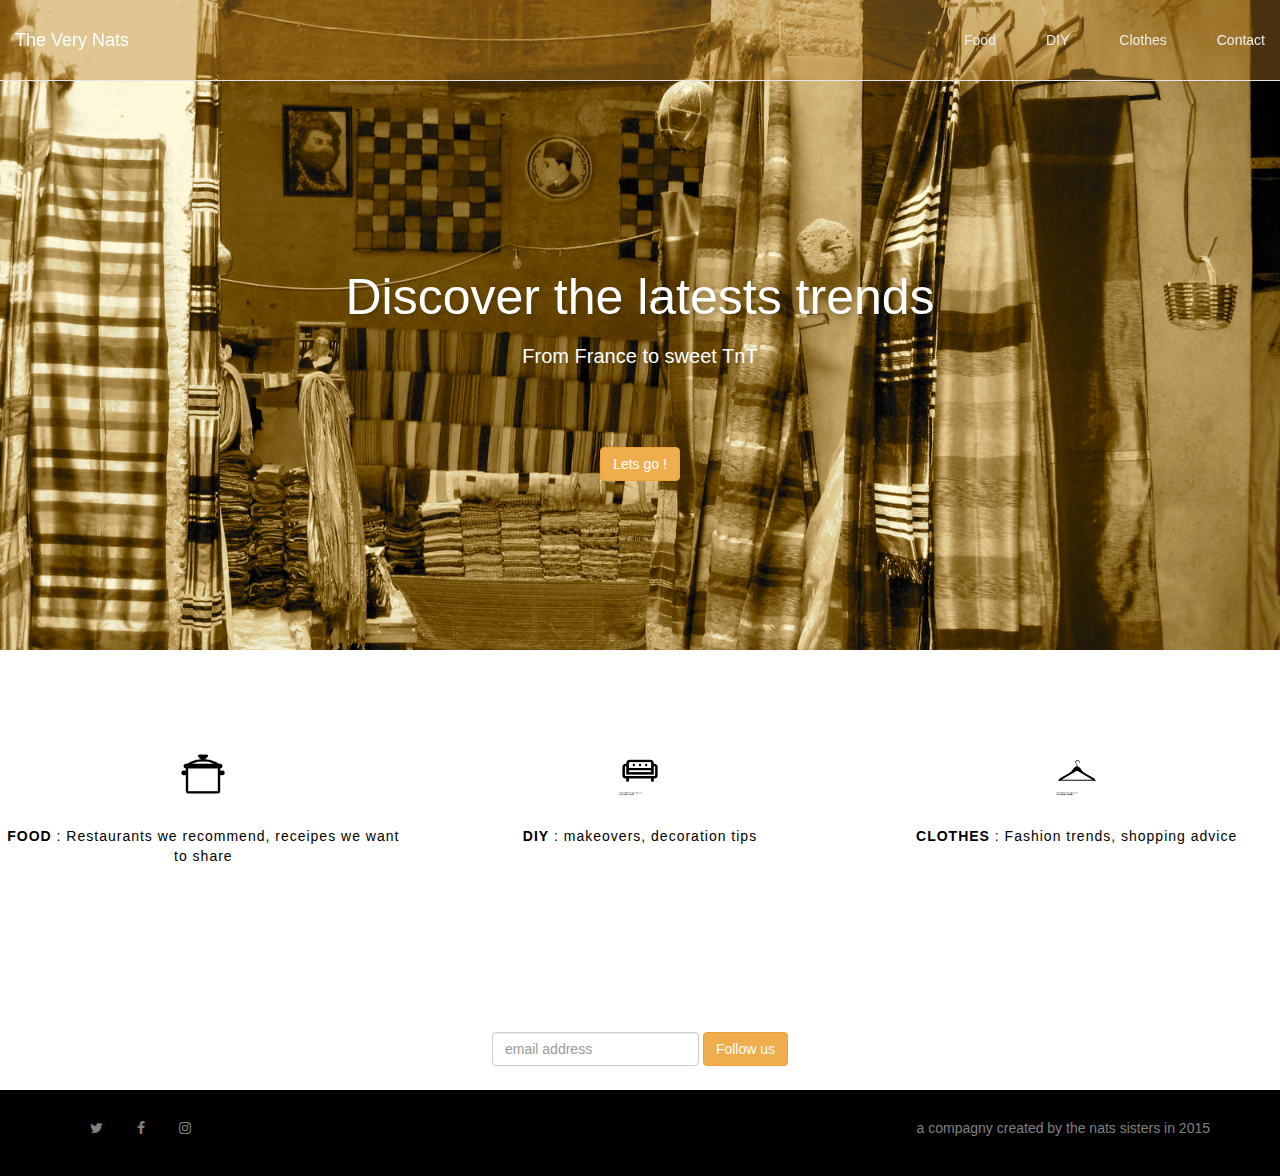
<file: index.html>
<!DOCTYPE html>
<html>
  <head>
    <link rel="stylesheet" href="https://maxcdn.bootstrapcdn.com/font-awesome/4.4.0/css/font-awesome.min.css">
    <meta charset="utf-8">
    <meta http-equiv="X-UA-Compatible" content="IE=edge">
    <meta name="viewport" content="width=device-width, initial-scale=1">

    <title>The Very Nats - discover the latest trends</title>
    <meta name="description" content="Restaurants we recommend, receipes we share, DYI, fashion trends, shopping advice" />

    <!-- facebook meta data -->
    <meta property="og:title" content="Theverynats" />
    <meta property="og:type" content="article" />
    <meta property="og:url" content="http://www.theverynats.com/" />
    <meta property="og:image" content="http://www.theverynats.com/Images/camels/theverynats-camels.jpg" />
    <meta property="og:description" content="Restaurants we recommend, receipes we share, DYI, fashion trends, shopping advice, ..." />
    <meta property="og:site_name" content="The Very Nats - discover the latest trends" />
    <meta property="fb:admins" content="100010393772314" />

    <!-- twitter meta data -->
    <meta name="twitter:card" content="summary_large_image">
    <meta name="twitter:site" content="@theverynats">
    <meta name="twitter:title" content="The Very Nats - discover the latest trends">
    <meta name="twitter:description" content="Restaurants we recommend, receipes we share, DYI, fashion trends, shopping advice, ...">
    <meta name="twitter:creator" content="@theverynats">
    <meta name="twitter:image:src" content="http://www.theverynats.com/Images/camels/theverynats-camels.jpg">


    <!-- Facebook Pixel Code -->
    <script>
    !function(f,b,e,v,n,t,s){if(f.fbq)return;n=f.fbq=function(){n.callMethod?
    n.callMethod.apply(n,arguments):n.queue.push(arguments)};if(!f._fbq)f._fbq=n;
    n.push=n;n.loaded=!0;n.version='2.0';n.queue=[];t=b.createElement(e);t.async=!0;
    t.src=v;s=b.getElementsByTagName(e)[0];s.parentNode.insertBefore(t,s)}(window,
    document,'script','//connect.facebook.net/en_US/fbevents.js');
    fbq('init', '1501380130186462');
    fbq('track', "PageView");</script>
    <noscript><img height="1" width="1" style="display:none"
    src="https://www.facebook.com/tr?id=1501380130186462&ev=PageView&noscript=1"
    /></noscript>
    <!-- End Facebook Pixel Code -->

    <link rel="stylesheet" href="https://maxcdn.bootstrapcdn.com/bootstrap/3.2.0/css/bootstrap.min.css">
    <link rel="stylesheet" href="https://maxcdn.bootstrapcdn.com/font-awesome/4.1.0/css/font-awesome.min.css">

    <link href='https://fonts.googleapis.com/css?family=Caudex:400,400italic,700' rel='stylesheet' type='text/css'>
    <link rel="stylesheet" href="Style/style.css">

    <!-- HTML5 Shim and Respond.js IE8 support of HTML5 elements and media queries -->
    <!-- Leave those next 4 lines if you care about users using IE8 -->
    <!--[if lt IE 9]>
      <script src="https://oss.maxcdn.com/html5shiv/3.7.2/html5shiv.min.js"></script>
      <script src="https://oss.maxcdn.com/respond/1.4.2/respond.min.js"></script>
    <![endif]-->
  </head>
  <body>

<nav class="navbar navbar-default navbar-transparent navbar-fixed-top">
  <div class="container-fluid">
    <!-- Brand and toggle get grouped for better mobile display -->
    <div class="navbar-header">
      <button type="button" class="navbar-toggle collapsed" data-toggle="collapse" data-target="#bs-example-navbar-collapse-1" aria-expanded="false">
        <span class="sr-only">Toggle navigation</span>
        <span class="icon-bar"></span>
        <span class="icon-bar"></span>
        <span class="icon-bar"></span>
      </button>
      <a class="navbar-brand" href="index.html">The Very Nats</a>
    </div>

    <!-- Collect the nav links, forms, and other content for toggling -->
    <div class="collapse navbar-collapse" id="bs-example-navbar-collapse-1">
      <ul class="nav navbar-nav">
        
        
      </ul>

      <ul class="nav navbar-nav navbar-right">
        <li><a href="food.html">Food</a></li>
        <li><a href="diy.html">DIY</a></li>
        <li><a href="clothes.html">Clothes</a></li>
        <li><a href="contact.html">Contact</a></li>
        <!-- <li class="dropdown">
          <a href="#" class="dropdown-toggle" data-toggle="dropdown" role="button" aria-haspopup="true" aria-expanded="false">Folow us <span class="caret"></span></a>
          <ul class="dropdown-menu">
            <li><a href="https://twitter.com/theverynats"><i class="fa fa-twitter"> twitter</i>
            </a></li>
            <li><a href="https://www.facebook.com/theverynats"><i class="fa fa-facebook"> facebook</i>
            </a></li>
            <li><a href="https://www.instagram.com/theverynats"><i class="fa fa-instagram"> instagram</i></a></li>
          </ul>
        </li> -->
      </ul>
    </div><!-- /.navbar-collapse -->
  </div><!-- /.container-fluid -->
</nav>
    

    <div id="wrapper">

      <div class='text-center' id="title">
        <h1 class="logo">Discover the latests trends 
        </h1>
        <h2 class="logo">From France to sweet TnT 
        </h2>
    
        <button class="btn btn-warning">
          <a href="food.html"> 
            Lets go !
          </a>
        </button>
<!--       <button type="button" class="btn btn-warning btn-lg" data-toggle="modal" data-target="#Contact">
        Contact us
      </button> -->

      </div>
    </div>

<!--       <!-- Modal -->
      <div class="modal fade" id="Contact" tabindex="-1" role="dialog" aria-labelledby="myModalLabel">
        <div class="modal-dialog" role="document">
          <div class="modal-content">
            <div class="modal-header">
              <button type="button" class="close" data-dismiss="modal" aria-label="Close"><span aria-hidden="true">&times;</span></button>
              <h4 class="modal-title" id="myModalLabel">Contact us</h4>
            </div>
            <div class="modal-body">
                <div id="wufoo-rxe0m951jj1chl">
                Fill out my <a href="https://theverynats.wufoo.com/forms/rxe0m951jj1chl">online form</a>.
                </div>
                <div id="wuf-adv" style="font-family:inherit;font-size: small;color:#a7a7a7;text-align:center;display:block;">Use <a href="http://www.wufoo.com/gallery/templates/">Wufoo templates</a> to make your own HTML forms.</div>
                <script type="text/javascript">var rxe0m951jj1chl;(function(d, t) {
                var s = d.createElement(t), options = {
                'userName':'theverynats',
                'formHash':'rxe0m951jj1chl',
                'autoResize':true,
                'height':'577',
                'async':true,
                'host':'wufoo.com',
                'header':'show',
                'ssl':true};
                s.src = ('https:' == d.location.protocol ? 'https://' : 'http://') + 'www.wufoo.com/scripts/embed/form.js';
                s.onload = s.onreadystatechange = function() {
                var rs = this.readyState; if (rs) if (rs != 'complete') if (rs != 'loaded') return;
                try { rxe0m951jj1chl = new WufooForm();rxe0m951jj1chl.initialize(options);rxe0m951jj1chl.display(); } catch (e) {}};
                var scr = d.getElementsByTagName(t)[0], par = scr.parentNode; par.insertBefore(s, scr);
                })(document, 'script');</script>

              </div> -->

<!--             <div class="modal-footer">
              <button type="button" class="btn btn-default" data-dismiss="modal">Close</button>
              <button type="button" class="btn btn-primary">Save changes</button>
            </div> -->
          </div>
        </div>
      </div>



    <div id="content" class='text-center'>
      <div class="row">

          <div class="col-xs-4 col-md-4 feature">
            <a href="food.html">
            <img src="Images/cocotte/cocotte.png" alt="casserole" width="48">
            <P>
              <strong>FOOD</strong> : Restaurants we recommend, receipes we want to share
            </P>
            </a>
          </div>

          <div class="col-xs-4 col-md-4 feature">
            <a href="diy.html">
            <img src="Images/canape/canape.png" alt="couch" width="48">
            <p>
            <strong>DIY</strong> : makeovers, decoration tips
            </p>
            </a>
          </div>

          <div class="col-xs-4 col-md-4 feature">
            <a href="clothes.html">
            <img src="Images/cintre/cintre.png" alt="clothes hanger" width="48">
            <p>
              <strong>CLOTHES </strong>: Fashion trends, shopping advice
            </p>
            </a>
          </div>

      </div>


    </div>


   <div class="container" id="news">
      <div class="row">

        <div class="col-xs-12 text-center">

          <h2>
            Subscribe to our newsletter
          </h2>

          <!-- Begin MailChimp Signup Form -->
          <div id="mc_embed_signup">
          <form action="http://theverynats.us11.list-manage.com/subscribe/post?u=dc280dd47b1c2f95b365bc041&amp;id=207cbbeba6" method="post" id="mc-embedded-subscribe-form" name="mc-embedded-subscribe-form" class="validate form-inline" target="_blank" novalidate>
            
            <input type="email" value="" name="EMAIL" class="email form-control" id="mce-EMAIL" placeholder="email address" required>
            
            <input type="submit" value="Follow us" name="subscribe" id="mc-embedded-subscribe" class="btn btn-warning">

          </form>
          </div>

          <!--End mc_embed_signup-->


        </div>
      </div>
    </div>



    <div id="footer">  
    <div class="container">
      <div class="row">

        <div class="col-xs-6 col-md-4">
      
          <ul class='list-inline'>
            <li> 
              <a href="https://twitter.com/theverynats">
                <i class="fa fa-twitter"></i>
              </a>
            </li>
            <li>
              <a href="https://www.facebook.com/theverynats"> 
                <i class="fa fa-facebook"></i>
              </a>
            </li>
            <li>
              <a href="https://www.instagram.com/theverynats"> 
                <i class="fa fa-instagram"></i>
              </a>
            </li>
          </ul>
        </div>

        <div class="col-xs-6 col-md-8">
          <p class="text-right">a compagny created by the nats sisters in 2015</p>
        </div>

      </div>
    </div>
    </div>  
  
  </div>



    <!-- Including Bootstrap JS (with its jQuery dependency) so that dynamic components work -->
    <script src="https://ajax.googleapis.com/ajax/libs/jquery/1.11.1/jquery.min.js"></script>
    <script src="https://maxcdn.bootstrapcdn.com/bootstrap/3.2.0/js/bootstrap.min.js"></script>
    <script>
    (function(i,s,o,g,r,a,m){i['GoogleAnalyticsObject']=r;i[r]=i[r]||function(){
    (i[r].q=i[r].q||[]).push(arguments)},i[r].l=1*new Date();a=s.createElement(o),
    m=s.getElementsByTagName(o)[0];a.async=1;a.src=g;m.parentNode.insertBefore(a,m)
    })(window,document,'script','//www.google-analytics.com/analytics.js','ga');

    ga('create', 'UA-68095955-1', 'auto');
    ga('send', 'pageview');

    </script>
  </body>
</html>
</file>
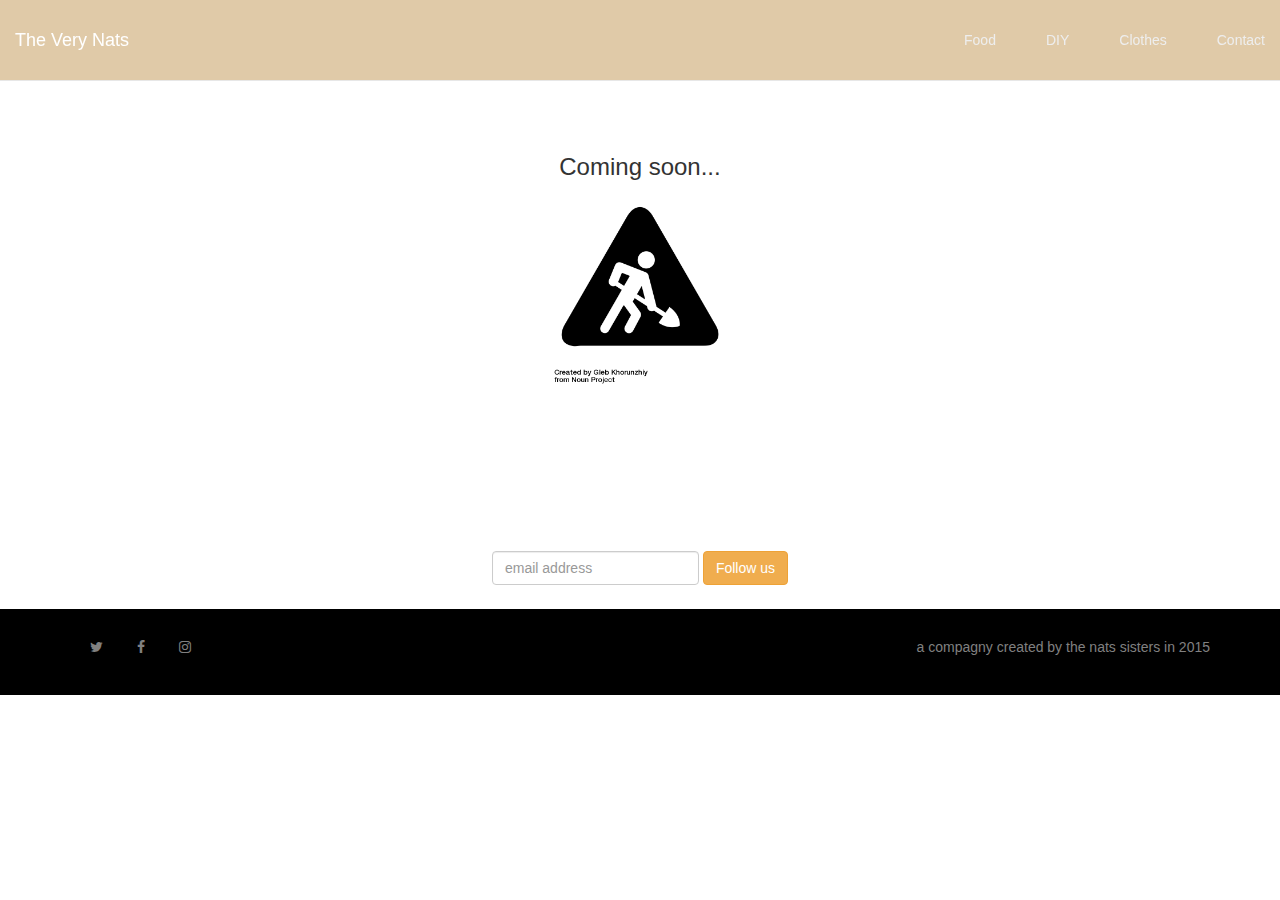
<file: clothes.html>
<!DOCTYPE html>
<html>
  <head>
    <link rel="stylesheet" href="https://maxcdn.bootstrapcdn.com/font-awesome/4.4.0/css/font-awesome.min.css">
    <meta charset="utf-8">
    <meta http-equiv="X-UA-Compatible" content="IE=edge">
    <meta name="viewport" content="width=device-width, initial-scale=1">

    <title>The Very Nats - discover the latest trends</title>
    <meta name="description" content="Restaurants we recommend, receipes we share, DYI, fashion trends, shopping advice" />

    <!-- facebook meta data -->
    <meta property="og:title" content="Theverynats" />
    <meta property="og:type" content="article" />
    <meta property="og:url" content="http://www.theverynats.com/" />
    <meta property="og:image" content="http://www.theverynats.com/Images/camels/theverynats-camels.jpg" />
    <meta property="og:description" content="Restaurants we recommend, receipes we share, DYI, fashion trends, shopping advice, ..." />
    <meta property="og:site_name" content="The Very Nats - discover the latest trends" />
    <meta property="fb:admins" content="100010393772314" />

    <!-- twitter meta data -->
    <meta name="twitter:card" content="summary_large_image">
    <meta name="twitter:site" content="@theverynats">
    <meta name="twitter:title" content="The Very Nats - discover the latest trends">
    <meta name="twitter:description" content="Restaurants we recommend, receipes we share, DYI, fashion trends, shopping advice, ...">
    <meta name="twitter:creator" content="@theverynats">
    <meta name="twitter:image:src" content="http://www.theverynats.com/Images/camels/theverynats-camels.jpg">


    <!-- Facebook Pixel Code -->
    <script>
    !function(f,b,e,v,n,t,s){if(f.fbq)return;n=f.fbq=function(){n.callMethod?
    n.callMethod.apply(n,arguments):n.queue.push(arguments)};if(!f._fbq)f._fbq=n;
    n.push=n;n.loaded=!0;n.version='2.0';n.queue=[];t=b.createElement(e);t.async=!0;
    t.src=v;s=b.getElementsByTagName(e)[0];s.parentNode.insertBefore(t,s)}(window,
    document,'script','//connect.facebook.net/en_US/fbevents.js');
    fbq('init', '1501380130186462');
    fbq('track', "PageView");</script>
    <noscript><img height="1" width="1" style="display:none"
    src="https://www.facebook.com/tr?id=1501380130186462&ev=PageView&noscript=1"
    /></noscript>
    <!-- End Facebook Pixel Code -->

    <link rel="stylesheet" href="https://maxcdn.bootstrapcdn.com/bootstrap/3.2.0/css/bootstrap.min.css">
    <link rel="stylesheet" href="https://maxcdn.bootstrapcdn.com/font-awesome/4.1.0/css/font-awesome.min.css">

    <link href='https://fonts.googleapis.com/css?family=Caudex:400,400italic,700' rel='stylesheet' type='text/css'>
    <link rel="stylesheet" href="Style/style.css">

    <!-- HTML5 Shim and Respond.js IE8 support of HTML5 elements and media queries -->
    <!-- Leave those next 4 lines if you care about users using IE8 -->
    <!--[if lt IE 9]>
      <script src="https://oss.maxcdn.com/html5shiv/3.7.2/html5shiv.min.js"></script>
      <script src="https://oss.maxcdn.com/respond/1.4.2/respond.min.js"></script>
    <![endif]-->
  </head>
  <body>

<nav class="navbar navbar-default navbar-transparent navbar-fixed-top">
  <div class="container-fluid">
    <!-- Brand and toggle get grouped for better mobile display -->
    <div class="navbar-header">
      <button type="button" class="navbar-toggle collapsed" data-toggle="collapse" data-target="#bs-example-navbar-collapse-1" aria-expanded="false">
        <span class="sr-only">Toggle navigation</span>
        <span class="icon-bar"></span>
        <span class="icon-bar"></span>
        <span class="icon-bar"></span>
      </button>
      <a class="navbar-brand" href="index.html">The Very Nats</a>
    </div>

    <!-- Collect the nav links, forms, and other content for toggling -->
    <div class="collapse navbar-collapse" id="bs-example-navbar-collapse-1">
      <ul class="nav navbar-nav">
        
        
      </ul>

      <ul class="nav navbar-nav navbar-right">
        <li><a href="food.html">Food</a></li>
        <li><a href="diy.html">DIY</a></li>
        <li><a href="clothes.html">Clothes</a></li>
        <li><a href="contact.html">Contact</a></li>
        <!-- <li class="dropdown">
          <a href="#" class="dropdown-toggle" data-toggle="dropdown" role="button" aria-haspopup="true" aria-expanded="false">Folow us <span class="caret"></span></a>
          <ul class="dropdown-menu">
            <li><a href="https://twitter.com/theverynats"><i class="fa fa-twitter"> twitter</i>
            </a></li>
            <li><a href="https://www.facebook.com/theverynats"><i class="fa fa-facebook"> facebook</i>
            </a></li>
            <li><a href="https://www.instagram.com/theverynats"><i class="fa fa-instagram"> instagram</i></a></li>
          </ul>
        </li> -->
      </ul>
    </div><!-- /.navbar-collapse -->
  </div><!-- /.container-fluid -->
</nav>
    
  <div class='vertical-spacer'>
  </div>

  <div class='text-center wip'>
      <p>
        Coming soon...
      </p>
      <img src="Images/wip/wip.png" width="200">
  </div>

  <div class='vertical-spacer'>
  </div>

   <div class="container" id="news">
      <div class="row">

        <div class="col-xs-12 text-center">

          <h2>
            Subscribe to our newsletter
          </h2>

          <!-- Begin MailChimp Signup Form -->
          <div id="mc_embed_signup">
          <form action="http://theverynats.us11.list-manage.com/subscribe/post?u=dc280dd47b1c2f95b365bc041&amp;id=207cbbeba6" method="post" id="mc-embedded-subscribe-form" name="mc-embedded-subscribe-form" class="validate form-inline" target="_blank" novalidate>
            
            <input type="email" value="" name="EMAIL" class="email form-control" id="mce-EMAIL" placeholder="email address" required>
            
            <input type="submit" value="Follow us" name="subscribe" id="mc-embedded-subscribe" class="btn btn-warning">

          </form>
          </div>

          <!--End mc_embed_signup-->


        </div>
      </div>
    </div>



    <div id="footer">  
    <div class="container">
      <div class="row">

        <div class="col-xs-6 col-md-4">
      
          <ul class='list-inline'>
            <li> 
              <a href="https://twitter.com/theverynats">
                <i class="fa fa-twitter"></i>
              </a>
            </li>
            <li>
              <a href="https://www.facebook.com/theverynats"> 
                <i class="fa fa-facebook"></i>
              </a>
            </li>
            <li>
              <a href="https://www.instagram.com/theverynats"> 
                <i class="fa fa-instagram"></i>
              </a>
            </li>
          </ul>
        </div>

        <div class="col-xs-6 col-md-8">
          <p class="text-right">a compagny created by the nats sisters in 2015</p>
        </div>

      </div>
    </div>
    </div>  
  
  </div>



    <!-- Including Bootstrap JS (with its jQuery dependency) so that dynamic components work -->
    <script src="https://ajax.googleapis.com/ajax/libs/jquery/1.11.1/jquery.min.js"></script>
    <script src="https://maxcdn.bootstrapcdn.com/bootstrap/3.2.0/js/bootstrap.min.js"></script>
    <script>
    (function(i,s,o,g,r,a,m){i['GoogleAnalyticsObject']=r;i[r]=i[r]||function(){
    (i[r].q=i[r].q||[]).push(arguments)},i[r].l=1*new Date();a=s.createElement(o),
    m=s.getElementsByTagName(o)[0];a.async=1;a.src=g;m.parentNode.insertBefore(a,m)
    })(window,document,'script','//www.google-analytics.com/analytics.js','ga');

    ga('create', 'UA-68095955-1', 'auto');
    ga('send', 'pageview');

    </script>
  </body>
</html>
</file>
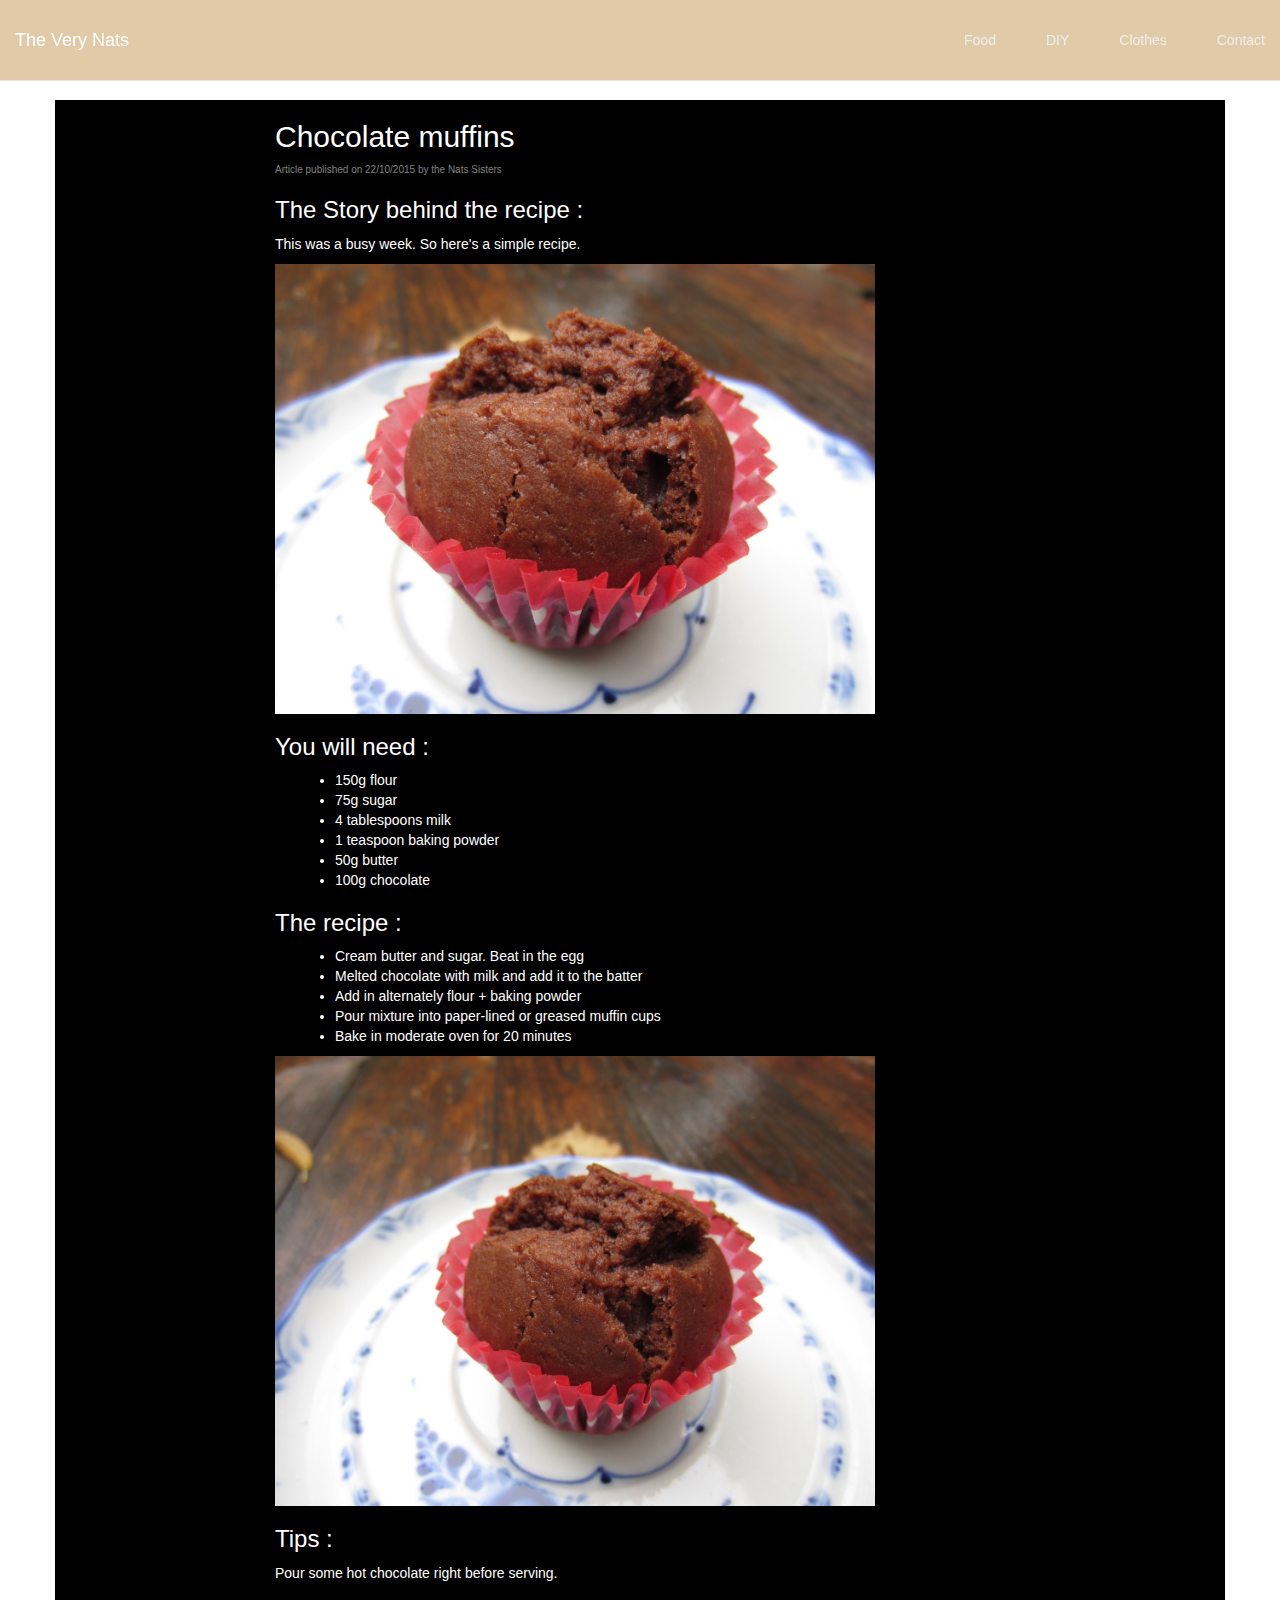
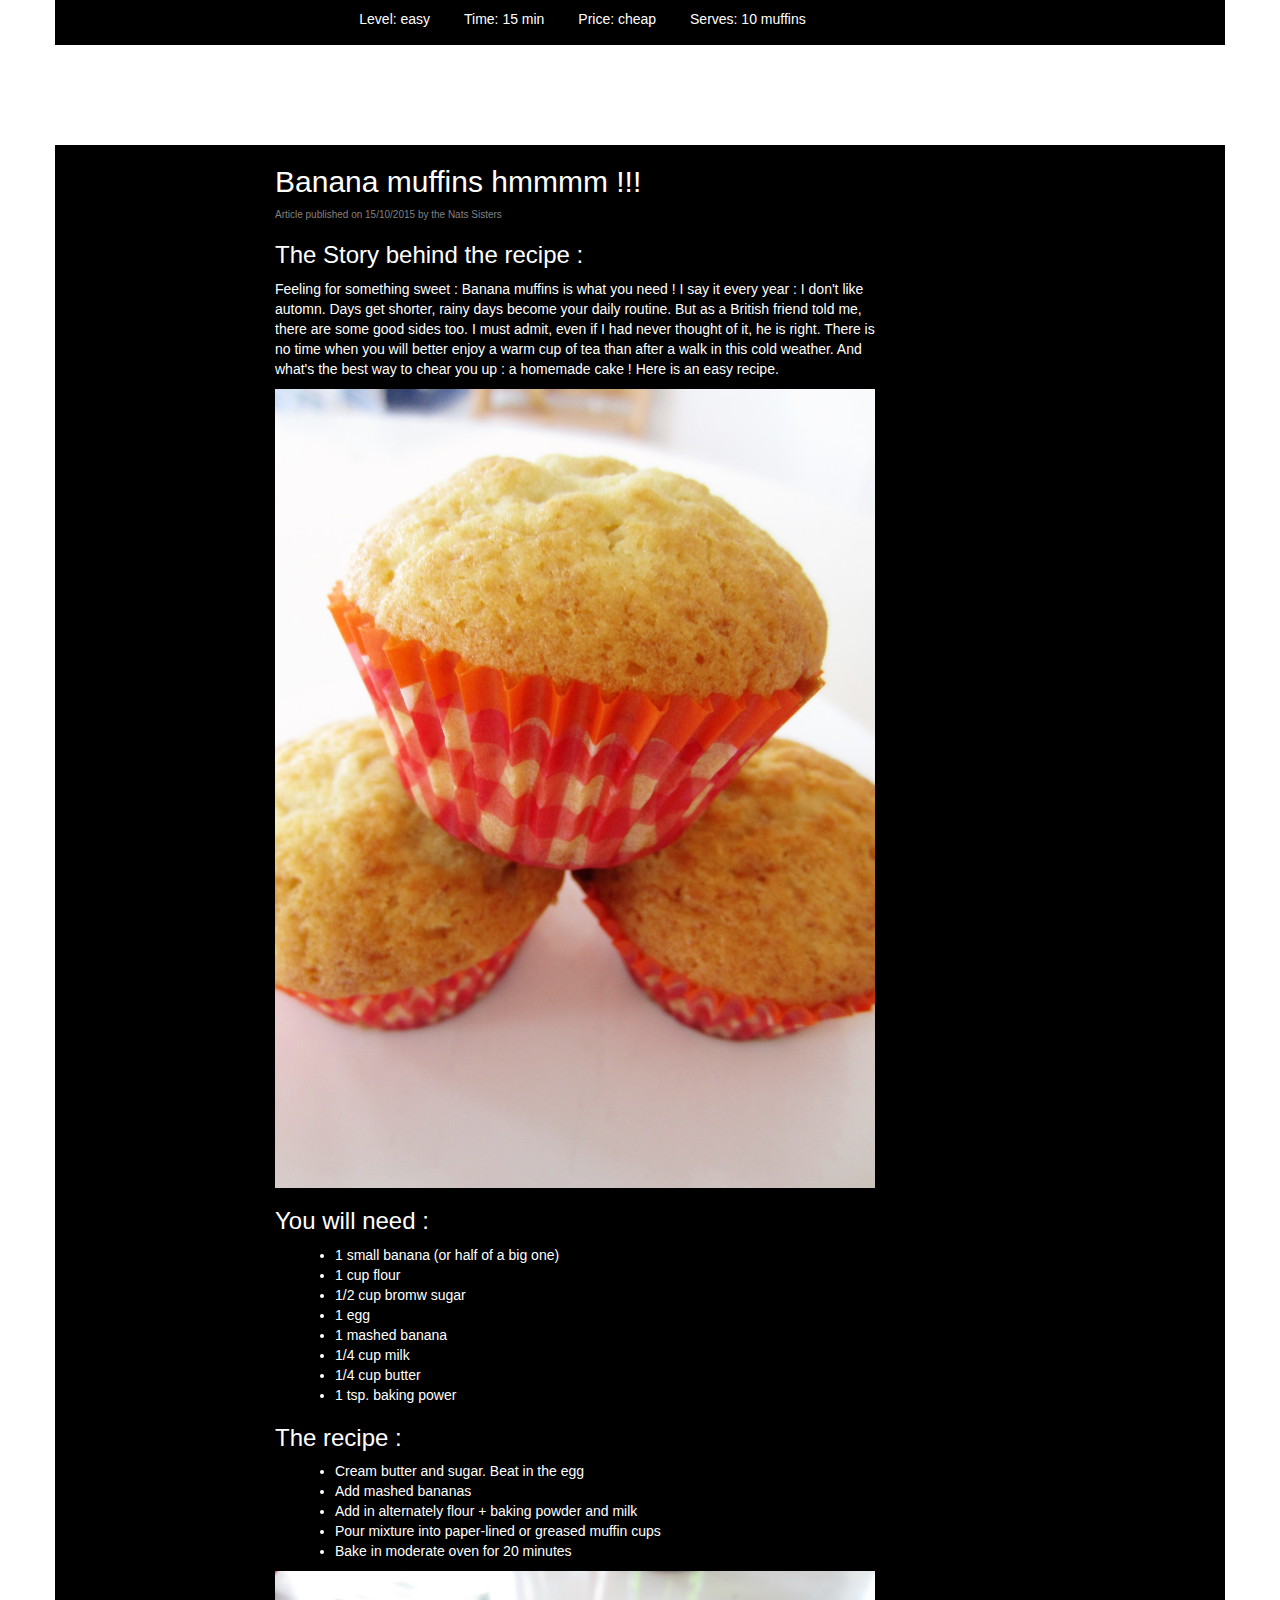
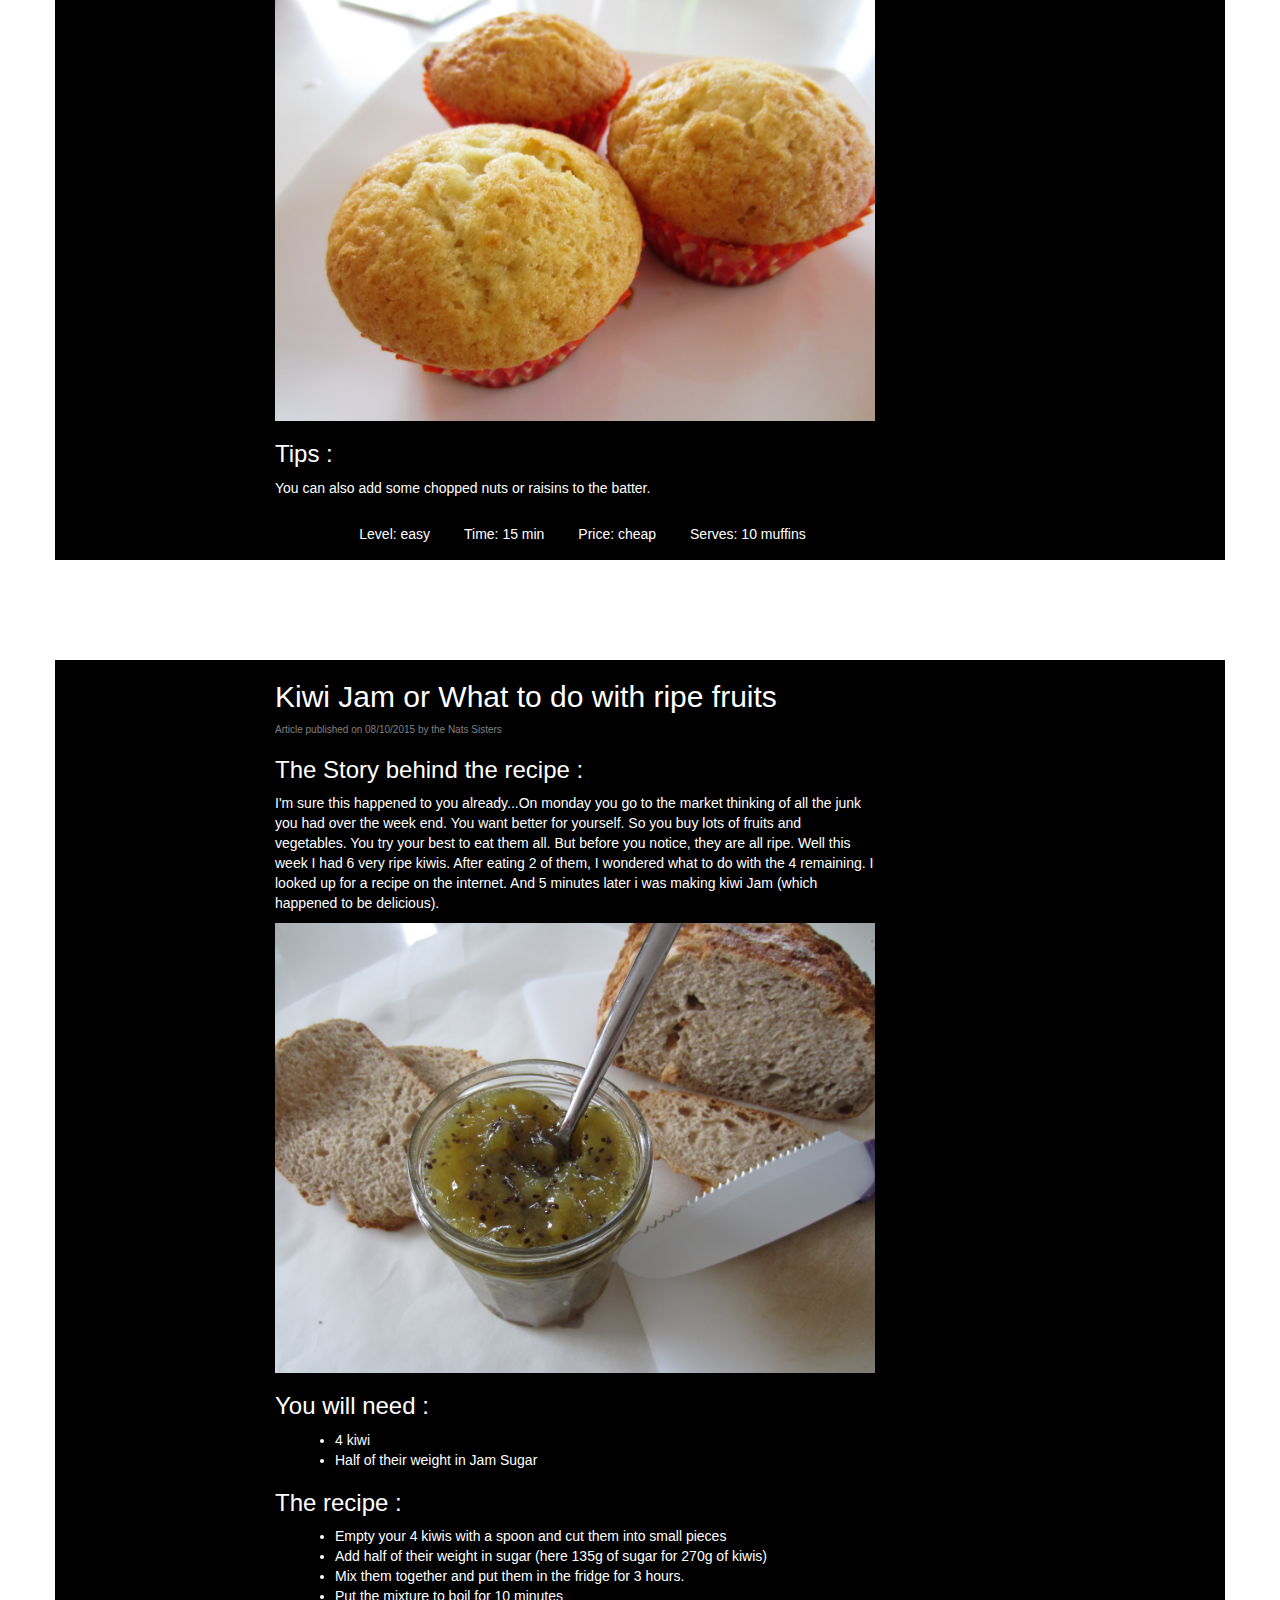
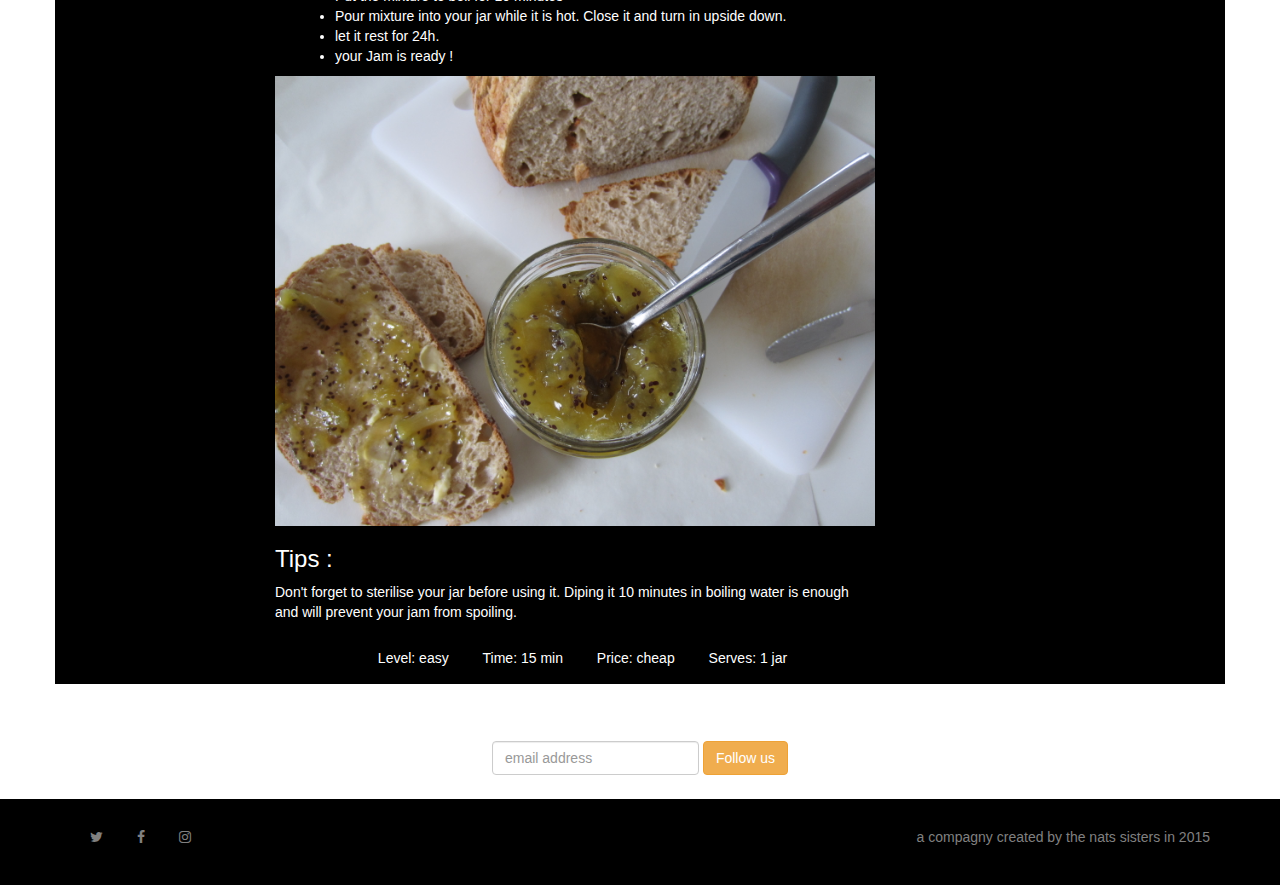
<file: food.html>
<!DOCTYPE html>
<html>
  <head>
    <link rel="stylesheet" href="https://maxcdn.bootstrapcdn.com/font-awesome/4.4.0/css/font-awesome.min.css">
    <meta charset="utf-8">
    <meta http-equiv="X-UA-Compatible" content="IE=edge">
    <meta name="viewport" content="width=device-width, initial-scale=1">

    <title>The Very Nats - discover the latest trends</title>
    <meta name="description" content="Restaurants we recommend, receipes we share, DYI, fashion trends, shopping advice" />

    <!-- facebook meta data -->
    <meta property="og:title" content="Theverynats" />
    <meta property="og:type" content="article" />
    <meta property="og:url" content="http://www.theverynats.com/" />
    <meta property="og:image" content="http://www.theverynats.com/Images/camels/theverynats-camels.jpg" />
    <meta property="og:description" content="Restaurants we recommend, receipes we share, DYI, fashion trends, shopping advice, ..." />
    <meta property="og:site_name" content="The Very Nats - discover the latest trends" />
    <meta property="fb:admins" content="100010393772314" />

    <!-- twitter meta data -->
    <meta name="twitter:card" content="summary_large_image">
    <meta name="twitter:site" content="@theverynats">
    <meta name="twitter:title" content="The Very Nats - discover the latest trends">
    <meta name="twitter:description" content="Restaurants we recommend, receipes we share, DYI, fashion trends, shopping advice, ...">
    <meta name="twitter:creator" content="@theverynats">
    <meta name="twitter:image:src" content="http://www.theverynats.com/Images/camels/theverynats-camels.jpg">


    <!-- Facebook Pixel Code -->
    <script>
    !function(f,b,e,v,n,t,s){if(f.fbq)return;n=f.fbq=function(){n.callMethod?
    n.callMethod.apply(n,arguments):n.queue.push(arguments)};if(!f._fbq)f._fbq=n;
    n.push=n;n.loaded=!0;n.version='2.0';n.queue=[];t=b.createElement(e);t.async=!0;
    t.src=v;s=b.getElementsByTagName(e)[0];s.parentNode.insertBefore(t,s)}(window,
    document,'script','//connect.facebook.net/en_US/fbevents.js');
    fbq('init', '1501380130186462');
    fbq('track', "PageView");</script>
    <noscript><img height="1" width="1" style="display:none"
    src="https://www.facebook.com/tr?id=1501380130186462&ev=PageView&noscript=1"
    /></noscript>
    <!-- End Facebook Pixel Code -->

    <link rel="stylesheet" href="https://maxcdn.bootstrapcdn.com/bootstrap/3.2.0/css/bootstrap.min.css">
    <link rel="stylesheet" href="https://maxcdn.bootstrapcdn.com/font-awesome/4.1.0/css/font-awesome.min.css">

    <link href='https://fonts.googleapis.com/css?family=Caudex:400,400italic,700' rel='stylesheet' type='text/css'>
    <link rel="stylesheet" href="Style/style.css">

    <!-- HTML5 Shim and Respond.js IE8 support of HTML5 elements and media queries -->
    <!-- Leave those next 4 lines if you care about users using IE8 -->
    <!--[if lt IE 9]>
      <script src="https://oss.maxcdn.com/html5shiv/3.7.2/html5shiv.min.js"></script>
      <script src="https://oss.maxcdn.com/respond/1.4.2/respond.min.js"></script>
    <![endif]-->
  </head>
  <body>

<nav class="navbar navbar-default navbar-transparent navbar-fixed-top">
  <div class="container-fluid">
    <!-- Brand and toggle get grouped for better mobile display -->
    <div class="navbar-header">
      <button type="button" class="navbar-toggle collapsed" data-toggle="collapse" data-target="#bs-example-navbar-collapse-1" aria-expanded="false">
        <span class="sr-only">Toggle navigation</span>
        <span class="icon-bar"></span>
        <span class="icon-bar"></span>
        <span class="icon-bar"></span>
      </button>
      <a class="navbar-brand" href="index.html">The Very Nats</a>
    </div>

    <!-- Collect the nav links, forms, and other content for toggling -->
    <div class="collapse navbar-collapse" id="bs-example-navbar-collapse-1">
      <ul class="nav navbar-nav">
        
        
      </ul>

      <ul class="nav navbar-nav navbar-right">
        <li><a href="food.html">Food</a></li>
        <li><a href="diy.html">DIY</a></li>
        <li><a href="clothes.html">Clothes</a></li>
        <li><a href="contact.html">Contact</a></li>
        <!-- <li class="dropdown">
          <a href="#" class="dropdown-toggle" data-toggle="dropdown" role="button" aria-haspopup="true" aria-expanded="false">Folow us <span class="caret"></span></a>
          <ul class="dropdown-menu">
            <li><a href="https://twitter.com/theverynats"><i class="fa fa-twitter"> twitter</i>
            </a></li>
            <li><a href="https://www.facebook.com/theverynats"><i class="fa fa-facebook"> facebook</i>
            </a></li>
            <li><a href="https://www.instagram.com/theverynats"><i class="fa fa-instagram"> instagram</i></a></li>
          </ul>
        </li> -->
      </ul>
    </div><!-- /.navbar-collapse -->
  </div><!-- /.container-fluid -->
</nav>
    
  <div class='vertical-spacer'>
  </div>

  <!-- <! -- article 15/10 -->

  <div class="container article">
    <div class="col-md-2 col-ld-2">
    </div>
    <div class="col-md-8 col-ld-8">

    <h2>
    Chocolate muffins
    </h2>
    <div class="published">
      Article published on 22/10/2015 by the Nats Sisters
    </div>

      <div class="article-text">
        
          <h3>
            The Story behind the recipe :
          </h3>

          <div class="story">

          <p> This was a busy week. So here's a simple recipe. 
          </p>
          </div>
        
          <img src="Images/chocolatemuffin1/chocolatemuffin1.JPG" alt="chocolate muffin" width="600">

          <div class="story">
          <h3>You will need : 
          </h3>
            <ul>
              <li>
                150g flour
              <li>
                75g sugar
              </li>
              <li>
                4 tablespoons milk
              </li>
              <li>
                1 teaspoon baking powder
              </li>
              <li>
                50g butter
              </li>
              <li>
                100g chocolate
              </li>
            </ul>

          <h3>The recipe :
          </h3>
            <ul>
              <li>
              Cream butter and sugar. Beat in the egg
              </li>
              <li>
              Melted chocolate with milk and add it to the batter
              </li>
              <li>
              Add in alternately flour + baking powder
              </li>
              <li>
              Pour mixture into paper-lined or greased muffin cups
              </li>
              <li>
              Bake in moderate oven for 20 minutes
              </li>
            </ul>
            </div>


            <img src="Images/chocolatemuffin2/chocolatemuffin2.JPG" alt="chocolate muffin" width="600px">

            <h3>
              Tips :
            </h3>
              <p>
              Pour some hot chocolate right before serving. 
              </p>

            <ul class="list-inline text-center numbers">
              <li>
                Level: easy
              </li>
              <li>
                Time: 15 min
              </li>
              <li>
                Price: cheap
              </li>
              <li>
                Serves: 10 muffins
              </li>
            </ul>
        </div>
    </div>

    <div class="col-md-2 col-ld-2">
    </div>

  </div>
<!-- end article --> 

  <div class='vertical-spacer'>
  </div>

<!-- <! -- article 15/10 -->

  <div class="container article">
    <div class="col-md-2 col-ld-2">
    </div>
    <div class="col-md-8 col-ld-8">

    <h2>
    Banana muffins hmmmm !!!
    </h2>
    <div class="published">
      Article published on 15/10/2015 by the Nats Sisters
    </div>

      <div class="article-text">
        
          <h3>
            The Story behind the recipe :
          </h3>

          <div class="story">

          <p> Feeling for something sweet : Banana muffins is what you need ! 
          I say it every year : I don't like automn. Days get shorter, rainy days become your daily routine. But as a British friend told me, there are some good sides too. I must admit, even if I had never thought of it, he is right. There is no time when you will better enjoy a warm cup of tea than after a walk in this cold weather. And what's the best way to chear you up : a homemade cake ! Here is an easy recipe.
          </p>
          </div>
        
          <img src="Images/bananacup1/bananacup1.JPG" alt="banana cupcake" width="600">

          <div class="story">
          <h3>You will need : 
          </h3>
            <ul>
              <li>
                1 small banana (or half of a big one)
              </li>
              <li>
                1 cup flour
              </li>
              <li>
                1/2 cup bromw sugar
              </li>
              <li>
                1 egg
              </li>
              <li>
                1 mashed banana
              </li>
              <li>
                1/4 cup milk
              </li>
              <li>
                1/4 cup butter
              </li>
              <li>
                1 tsp. baking power
              </li>
            </ul>

          <h3>The recipe :
          </h3>
            <ul>
              <li>
              Cream butter and sugar. Beat in the egg
              </li>
              <li>
              Add mashed bananas
              </li>
              <li>
              Add in alternately flour + baking powder and milk
              </li>
              <li>
              Pour mixture into paper-lined or greased muffin cups
              </li>
              <li>
              Bake in moderate oven for 20 minutes
              </li>
            </ul>
            </div>


            <img src="Images/bananacup2/bananacup2.JPG" alt="banana cupcake" width="600px">

            <h3>
              Tips :
            </h3>
              <p>
              You can also add some chopped nuts or raisins to the batter. 
              </p>

            <ul class="list-inline text-center numbers">
              <li>
                Level: easy
              </li>
              <li>
                Time: 15 min
              </li>
              <li>
                Price: cheap
              </li>
              <li>
                Serves: 10 muffins
              </li>
            </ul>
        </div>
    </div>

    <div class="col-md-2 col-ld-2">
    </div>

  </div>
<!-- end article --> 
  
  <div class='vertical-spacer'>
  </div>

<!-- <! -- article 08/10 -->

  <div class="container article">
    <div class="col-md-2 col-ld-2">
    </div>
    <div class="col-md-8 col-ld-8">

    <h2>
    Kiwi Jam or What to do with ripe fruits
    </h2>
    <div class="published">
      Article published on 08/10/2015 by the Nats Sisters
    </div>

      <div class="article-text">
        
          <h3>
            The Story behind the recipe :
          </h3>

          <div class="story">

          <p> I'm sure this happened to you already...On monday you go to the market thinking of all the junk you had over the week end. You want better for yourself. So you buy lots of fruits and vegetables.
            You try your best to eat them all. But before you notice, they are all ripe.

            Well this week I had 6 very ripe kiwis. After eating 2 of them, I wondered what to do with the 4 remaining.
            I looked up for a recipe on the internet. And 5 minutes later i was making kiwi Jam (which happened to be delicious).
          </p>
          </div>
      
          <img src="Images/kiwi4/kiwi4.JPG" alt="kiwi jam" width="600">

          <div class="story">
          <h3>You will need : 
          </h3>
            <ul>
              <li>
                4 kiwi
              </li>
              <li>
                Half of their weight in Jam Sugar
              </li>
            </ul>

          <h3>The recipe :
          </h3>
            <ul>
              <li>
              Empty your 4 kiwis with a spoon and cut them into small pieces
              </li>
              <li>
              Add half of their weight in sugar (here 135g of sugar for 270g of kiwis)
              </li>
              <li>
              Mix them together and put them in the fridge for 3 hours.
              </li>
              <li>
              Put the mixture to boil for 10 minutes
              </li>
              <li>
              Pour mixture into your jar while it is hot. Close it and turn in upside down.
              </li>
              <li>
              let it rest for 24h.
              </li>
              <li>
              your Jam is ready ! 
              </li>
            </ul>
            </div>


            <img src="Images/kiwi5/kiwi5.JPG" alt="kiwi cut in half" width="600px">

            <h3>
              Tips :
            </h3>
              <p>
                Don't forget to sterilise your jar before using it. Diping it 10 minutes in boiling water is enough and will prevent your jam from spoiling. 
              </p>

            <ul class="list-inline text-center numbers">
              <li>
                Level: easy
              </li>
              <li>
                Time: 15 min
              </li>
              <li>
                Price: cheap
              </li>
              <li>
                Serves: 1 jar
              </li>
            </ul>
        </div>
    </div>

    <div class="col-md-2 col-ld-2">
    </div>

  </div>
<!-- end article --> 
 

   <div class="container" id="news">
      <div class="row">

        <div class="col-xs-12 text-center">

          <h2>
            Subscribe to our newsletter
          </h2>

          <!-- Begin MailChimp Signup Form -->
          <div id="mc_embed_signup">
          <form action="http://theverynats.us11.list-manage.com/subscribe/post?u=dc280dd47b1c2f95b365bc041&amp;id=207cbbeba6" method="post" id="mc-embedded-subscribe-form" name="mc-embedded-subscribe-form" class="validate form-inline" target="_blank" novalidate>
            
            <input type="email" value="" name="EMAIL" class="email form-control" id="mce-EMAIL" placeholder="email address" required>
            
            <input type="submit" value="Follow us" name="subscribe" id="mc-embedded-subscribe" class="btn btn-warning">

          </form>
          </div>

          <!--End mc_embed_signup-->


        </div>
      </div>
    </div>



    <div id="footer">  
    <div class="container">
      <div class="row">

        <div class="col-xs-6 col-md-4">
      
          <ul class='list-inline'>
            <li> 
              <a href="https://twitter.com/theverynats">
                <i class="fa fa-twitter"></i>
              </a>
            </li>
            <li>
              <a href="https://www.facebook.com/theverynats"> 
                <i class="fa fa-facebook"></i>
              </a>
            </li>
            <li>
              <a href="https://www.instagram.com/theverynats"> 
                <i class="fa fa-instagram"></i>
              </a>
            </li>
          </ul>
        </div>

        <div class="col-xs-6 col-md-8">
          <p class="text-right">a compagny created by the nats sisters in 2015</p>
        </div>

      </div>
    </div>
    </div>  
  
  </div>



    <!-- Including Bootstrap JS (with its jQuery dependency) so that dynamic components work -->
    <script src="https://ajax.googleapis.com/ajax/libs/jquery/1.11.1/jquery.min.js"></script>
    <script src="https://maxcdn.bootstrapcdn.com/bootstrap/3.2.0/js/bootstrap.min.js"></script>
    <script>
    (function(i,s,o,g,r,a,m){i['GoogleAnalyticsObject']=r;i[r]=i[r]||function(){
    (i[r].q=i[r].q||[]).push(arguments)},i[r].l=1*new Date();a=s.createElement(o),
    m=s.getElementsByTagName(o)[0];a.async=1;a.src=g;m.parentNode.insertBefore(a,m)
    })(window,document,'script','//www.google-analytics.com/analytics.js','ga');

    ga('create', 'UA-68095955-1', 'auto');
    ga('send', 'pageview');

    </script>
  </body>
</html>
</file>
<file: Style/style.css>
#footer {
	background-color: black;
	color: gray;
	padding-top: 2em;
	padding-bottom: 2em;
}

#footer a {
	color: gray;
}

#footer a:hover {
	color : rgb(177, 123, 37);
}

#wrapper {
	background-image: url("../Images/maroc/maroc.jpg");
	height: 650px;
	background-size: cover;
	padding-top: 250px;
	color : white;
	text-shadow: 2px 2px 5px rgba(0, 0, 0, 0.2);
}

#wrapper h1 {
	font-size: 50px;
}

#wrapper h2 {
	font-size: 20px;
	margin-bottom: 4em;
}

#wrapper a	{
	color: white;
}

#wrapper a:hover	{
	color : rgb(177, 123, 37);
}

#news h2	{
	font-size: 24px;
}

#news	{
	margin-bottom: 24px;
}


#content {
margin-top: 100px;
margin-bottom: 100px;
}

.feature p {
font-weight: 400;
letter-spacing: 1px;
color: black;

}

.feature img {
margin-bottom: 2em;	
}

.feature a {
color: black;	
}
.feature a:hover {
color : rgb(177, 123, 37);
}

.navbar-transparent {
background-color: rgba(177, 123, 37, 0.4)
}

.navbar-transparent .navbar-brand,
.navbar-transparent .navbar-nav > li > a {
  color: #eeeeee;
  line-height: 50px;
}

.navbar-transparent .navbar-nav > li > a:hover,
.navbar-transparent .navbar-nav > li > a:active,
.navbar-transparent .navbar-nav > li > a:focus,
.navbar-transparent .navbar-nav > .open > a,
.navbar-transparent .navbar-nav > .open > a:hover,
.navbar-transparent .navbar-nav > .open > a:focus {
  color: white;
  background-color: rgba(0, 0, 0, 0.3);
}

.navbar-transparent .navbar-brand:hover,
.navbar-transparent .navbar-brand:active,
.navbar-transparent .navbar-brand:focus {
  color: white;
}

.vertical-spacer {
margin-bottom: 100px;
}

.wip {
font-size: 24px;
margin-top: 150px;
}

/*food.html articles layout beginning*/

.published {
	font-size: 10px;
	color : grey;
}

.article {
	background-color: black;
}

.article-text {
	width: 600px;
	color: white;
}

h2 {
	color: white;
}

li {
	margin-left: 20px;
}

.numbers {
	margin-top: 20px;
	padding-top: 5px;
	padding-bottom: 5px;
	border : 1px solid black;
}

.story {
	margin-bottom: 10px;
}
/*end*/
</file>
